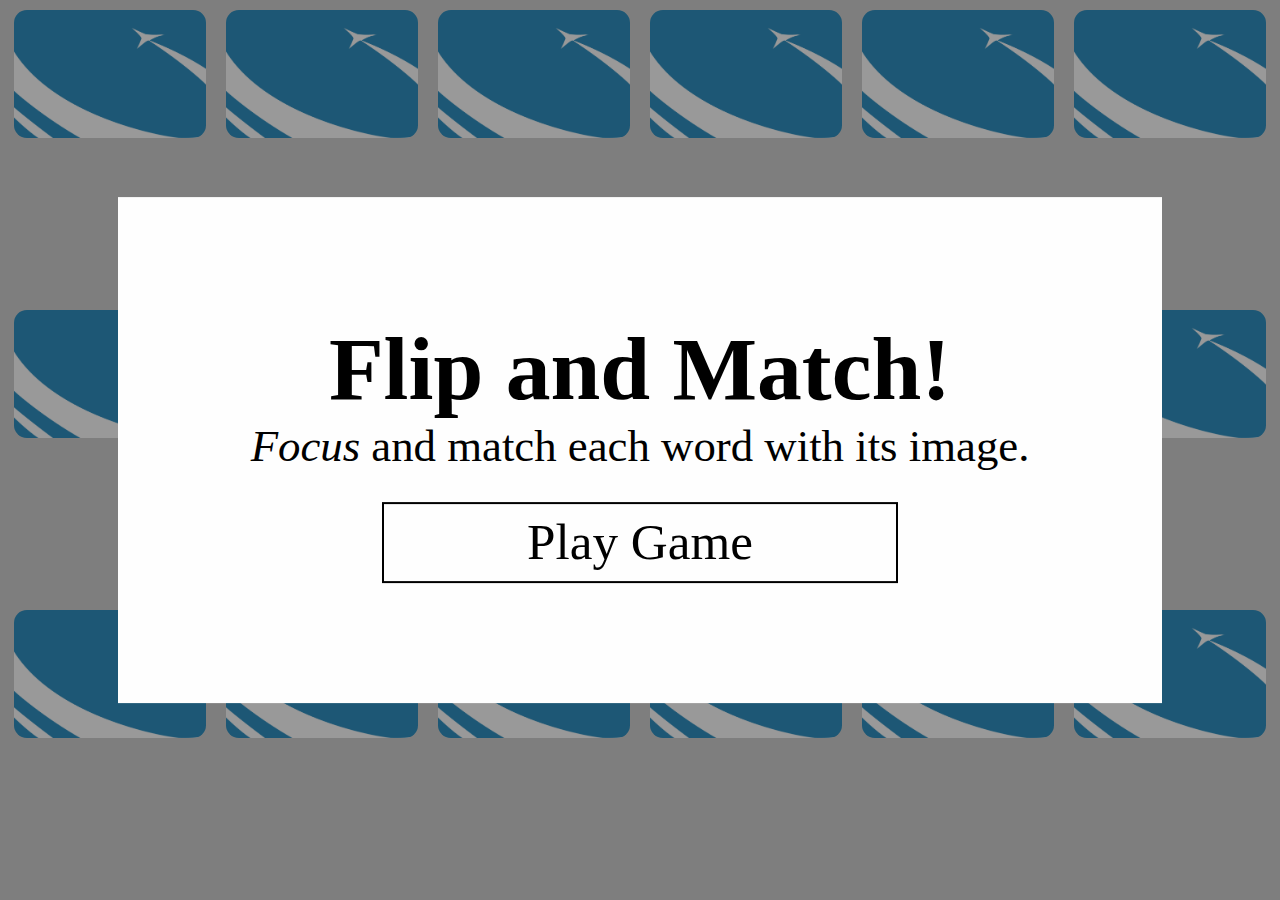
<file: index.html>
<!DOCTYPE html>
<html>

<head>
  <meta charset="UTF-8" />
  <meta name="viewport" content="width=device-width, initial-scale=1" />
  <link rel="stylesheet" type="text/css" href="styles/all.css" media="all" />
  <script src="scripts/jquery-3.2.1.min.js"></script>
  <script src="scripts/activity.js" type="text/javascript"></script>
  <link rel="shortcut icon" type="image/png" href="images/cardback.png"/>
  <title>vSocial Match Game</title>
</head>

<body>

<div class="card-container">

  <div class="card-outer">
    <div class="card-inner">
      <div class="card-front">
        <div class="checkmark"></div>
        <div class="cross"></div>
        <div class="card-front-content">front</div>
      </div>
      <div class="card-back">
        <div class="card-back-content">back</div>
      </div>
    </div>
  </div>

  <div class="card-outer">
    <div class="card-inner">
      <div class="card-front">
        <div class="checkmark"></div>
        <div class="cross"></div>
        <div class="card-front-content">front</div>
      </div>
      <div class="card-back">
        <div class="card-back-content">back</div>
      </div>
    </div>
  </div>

  <div class="card-outer">
    <div class="card-inner">
      <div class="card-front">
        <div class="checkmark"></div>
        <div class="cross"></div>
        <div class="card-front-content">front</div>
      </div>
      <div class="card-back">
        <div class="card-back-content">back</div>
      </div>
    </div>
  </div>

  <div class="card-outer">
    <div class="card-inner">
      <div class="card-front">
        <div class="checkmark"></div>
        <div class="cross"></div>
        <div class="card-front-content">front</div>
      </div>
      <div class="card-back">
        <div class="card-back-content">back</div>
      </div>
    </div>
  </div>

  <div class="card-outer">
    <div class="card-inner">
      <div class="card-front">
        <div class="checkmark"></div>
        <div class="cross"></div>
        <div class="card-front-content">front</div>
      </div>
      <div class="card-back">
        <div class="card-back-content">back</div>
      </div>
    </div>
  </div>

  <div class="card-outer">
    <div class="card-inner">
      <div class="card-front">
        <div class="checkmark"></div>
        <div class="cross"></div>
        <div class="card-front-content">front</div>
      </div>
      <div class="card-back">
        <div class="card-back-content">back</div>
      </div>
    </div>
  </div>

  <div class="card-outer">
    <div class="card-inner">
      <div class="card-front">
        <div class="checkmark"></div>
        <div class="cross"></div>
        <div class="card-front-content">front</div>
      </div>
      <div class="card-back">
        <div class="card-back-content">back</div>
      </div>
    </div>
  </div>

  <div class="card-outer">
    <div class="card-inner">
      <div class="card-front">
        <div class="checkmark"></div>
        <div class="cross"></div>
        <div class="card-front-content">front</div>
      </div>
      <div class="card-back">
        <div class="card-back-content">back</div>
      </div>
    </div>
  </div>

  <div class="card-outer">
    <div class="card-inner">
      <div class="card-front">
        <div class="checkmark"></div>
        <div class="cross"></div>
        <div class="card-front-content">front</div>
      </div>
      <div class="card-back">
        <div class="card-back-content">back</div>
      </div>
    </div>
  </div>

  <div class="card-outer">
    <div class="card-inner">
      <div class="card-front">
        <div class="checkmark"></div>
        <div class="cross"></div>
        <div class="card-front-content">front</div>
      </div>
      <div class="card-back">
        <div class="card-back-content">back</div>
      </div>
    </div>
  </div>

  <div class="card-outer">
    <div class="card-inner">
      <div class="card-front">
        <div class="checkmark"></div>
        <div class="cross"></div>
        <div class="card-front-content">front</div>
      </div>
      <div class="card-back">
        <div class="card-back-content">back</div>
      </div>
    </div>
  </div>

  <div class="card-outer">
    <div class="card-inner">
      <div class="card-front">
        <div class="checkmark"></div>
        <div class="cross"></div>
        <div class="card-front-content">front</div>
      </div>
      <div class="card-back">
        <div class="card-back-content">back</div>
      </div>
    </div>
  </div>

  <div class="card-outer">
    <div class="card-inner">
      <div class="card-front">
        <div class="checkmark"></div>
        <div class="cross"></div>
        <div class="card-front-content">front</div>
      </div>
      <div class="card-back">
        <div class="card-back-content">back</div>
      </div>
    </div>
  </div>

  <div class="card-outer">
    <div class="card-inner">
      <div class="card-front">
        <div class="checkmark"></div>
        <div class="cross"></div>
        <div class="card-front-content">front</div>
      </div>
      <div class="card-back">
        <div class="card-back-content">back</div>
      </div>
    </div>
  </div>

  <div class="card-outer">
    <div class="card-inner">
      <div class="card-front">
        <div class="checkmark"></div>
        <div class="cross"></div>
        <div class="card-front-content">front</div>
      </div>
      <div class="card-back">
        <div class="card-back-content">back</div>
      </div>
    </div>
  </div>

  <div class="card-outer">
    <div class="card-inner">
      <div class="card-front">
        <div class="checkmark"></div>
        <div class="cross"></div>
        <div class="card-front-content">front</div>
      </div>
      <div class="card-back">
        <div class="card-back-content">back</div>
      </div>
    </div>
  </div>

  <div class="card-outer">
    <div class="card-inner">
      <div class="card-front">
        <div class="checkmark"></div>
        <div class="cross"></div>
        <div class="card-front-content">front</div>
      </div>
      <div class="card-back">
        <div class="card-back-content">back</div>
      </div>
    </div>
  </div>

  <div class="card-outer">
    <div class="card-inner">
      <div class="card-front">
        <div class="checkmark"></div>
        <div class="cross"></div>
        <div class="card-front-content">front</div>
      </div>
      <div class="card-back">
        <div class="card-back-content">back</div>
      </div>
    </div>
  </div>

</div>

<div id="gameWonModal" class="modal">
  <div class="modal-content">
    <div id="gameWonModal-header">YOU DID IT!</div>
    <div id="gameWonModal-description">You finished the game in <span id="turnCountLabel">_</span> turns.</div>
    <div id="gameWonModal-button">Play Again</div>
  </div>
</div>

<div id="gameStartModal" class="modal">
  <div class="modal-content">
    <div id="gameStartModal-header">Flip and Match!</div>
    <div id="gameStartModal-description"><i>Focus</i> and match each word with its image.</div>
    <div id="gameStartModal-button">Play Game</div>
  </div>
</div>

<div id="readingTimerMeterContainer">
  <div id="readingTimerMeterBackground"></div>
  <div id="readingTimerMeterForeground"></div>
  <div id="readingTimerMeterText">Reading Time (Click to Skip)</div>
</div>

</body>
</html>
</file>
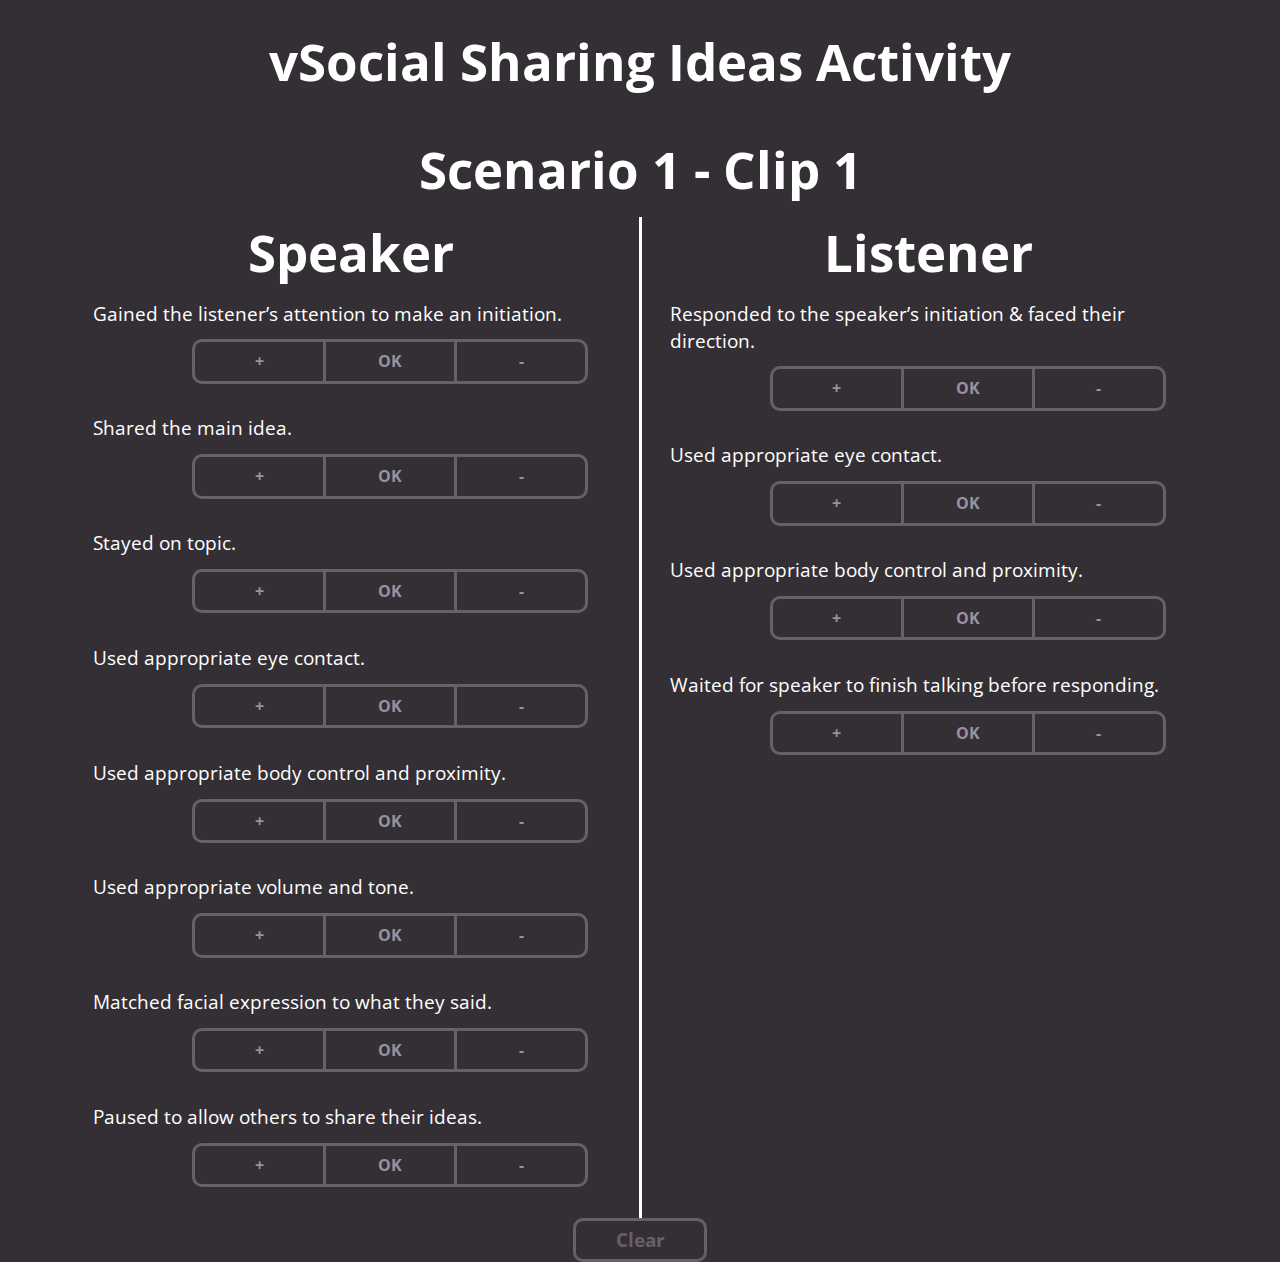
<file: vsocial-ideas-game/index.html>
<!DOCTYPE html>
<html>

<head>
  <meta charset="UTF-8" />
  <meta name="viewport" content="width=device-width, initial-scale=1" />
  <link rel="stylesheet" type="text/css" href="styles/all.css" media="all" />
  <link href="https://fonts.googleapis.com/css?family=Open+Sans&display=swap" rel="stylesheet">
  <script src="scripts/jquery-3.2.1.min.js"></script>
  <script src="scripts/activity.js" type="text/javascript"></script>
  <link rel="shortcut icon" type="image/png" href="images/viman-logo.png"/>
  <title>vSocial Ideas Game</title>
</head>

<body>

  <div class="title">vSocial Sharing Ideas Activity</div>

  <div class="clip-name">Scenario 1 - Clip 1</div>

  <div class="questions-container">

    <div class="speaker-questions">
      <div class="form-title">Speaker</div>

      <div class="question">Gained the listener’s attention to make an initiation.</div>
      <div class="form-container">
        <div class="checkmark"></div>
        <div class="cross"></div>
        <form class="radio-group">
          <input type="radio" id="q1-option-1" name="selector" value="1"><label for="q1-option-1">+</label><input type="radio" id="q1-option-2" name="selector" value="2"><label for="q1-option-2">OK</label><input type="radio" id="q1-option-3" name="selector" value="3"><label for="q1-option-3">-</label>
        </form>
      </div>

      <div class="question">Shared the main idea.</div>
      <div class="form-container">
        <div class="checkmark"></div>
        <div class="cross"></div>
        <form class="radio-group">
          <input type="radio" id="q2-option-1" name="selector" value="1"><label for="q2-option-1">+</label><input type="radio" id="q2-option-2" name="selector" value="2"><label for="q2-option-2">OK</label><input type="radio" id="q2-option-3" name="selector" value="3"><label for="q2-option-3">-</label>
        </form>
      </div>

      <div class="question">Stayed on topic.</div>
      <div class="form-container">
        <div class="checkmark"></div>
        <div class="cross"></div>
        <form class="radio-group">
          <input type="radio" id="q3-option-1" name="selector" value="1"><label for="q3-option-1">+</label><input type="radio" id="q3-option-2" name="selector" value="2"><label for="q3-option-2">OK</label><input type="radio" id="q3-option-3" name="selector" value="3"><label for="q3-option-3">-</label>
        </form>
      </div>

      <div class="question">Used appropriate eye contact.</div>
      <div class="form-container">
        <div class="checkmark"></div>
        <div class="cross"></div>
        <form class="radio-group">
          <input type="radio" id="q4-option-1" name="selector" value="1"><label for="q4-option-1">+</label><input type="radio" id="q4-option-2" name="selector" value="2"><label for="q4-option-2">OK</label><input type="radio" id="q4-option-3" name="selector" value="3"><label for="q4-option-3">-</label>
        </form>
      </div>

      <div class="question">Used appropriate body control and proximity.</div>
      <div class="form-container">
        <div class="checkmark"></div>
        <div class="cross"></div>
        <form class="radio-group">
          <input type="radio" id="q5-option-1" name="selector" value="1"><label for="q5-option-1">+</label><input type="radio" id="q5-option-2" name="selector" value="2"><label for="q5-option-2">OK</label><input type="radio" id="q5-option-3" name="selector" value="3"><label for="q5-option-3">-</label>
        </form>
      </div>

      <div class="question">Used appropriate volume and tone.</div>
      <div class="form-container">
        <div class="checkmark"></div>
        <div class="cross"></div>
        <form class="radio-group">
          <input type="radio" id="q6-option-1" name="selector" value="1"><label for="q6-option-1">+</label><input type="radio" id="q6-option-2" name="selector" value="2"><label for="q6-option-2">OK</label><input type="radio" id="q6-option-3" name="selector" value="3"><label for="q6-option-3">-</label>
        </form>
      </div>

      <div class="question">Matched facial expression to what they said.</div>
      <div class="form-container">
        <div class="checkmark"></div>
        <div class="cross"></div>
        <form class="radio-group">
          <input type="radio" id="q7-option-1" name="selector" value="1"><label for="q7-option-1">+</label><input type="radio" id="q7-option-2" name="selector" value="2"><label for="q7-option-2">OK</label><input type="radio" id="q7-option-3" name="selector" value="3"><label for="q7-option-3">-</label>
        </form>
      </div>

      <div class="question">Paused to allow others to share their ideas.</div>
      <div class="form-container">
        <div class="checkmark"></div>
        <div class="cross"></div>
        <form class="radio-group">
          <input type="radio" id="q8-option-1" name="selector" value="1"><label for="q8-option-1">+</label><input type="radio" id="q8-option-2" name="selector" value="2"><label for="q8-option-2">OK</label><input type="radio" id="q8-option-3" name="selector" value="3"><label for="q8-option-3">-</label>
        </form>
      </div>

    </div>
    <div class="listener-questions">
      <div class="form-title">Listener</div>

      <div class="question">Responded to the speaker’s initiation & faced their direction.</div>
      <div class="form-container">
        <div class="checkmark"></div>
        <div class="cross"></div>
        <form class="radio-group">
          <input type="radio" id="q9-option-1" name="selector" value="1"><label for="q9-option-1">+</label><input type="radio" id="q9-option-2" name="selector" value="2"><label for="q9-option-2">OK</label><input type="radio" id="q9-option-3" name="selector" value="3"><label for="q9-option-3">-</label>
        </form>
      </div>

      <div class="question">Used appropriate eye contact.</div>
      <div class="form-container">
        <div class="checkmark"></div>
        <div class="cross"></div>
        <form class="radio-group">
          <input type="radio" id="q10-option-1" name="selector" value="1"><label for="q10-option-1">+</label><input type="radio" id="q10-option-2" name="selector" value="2"><label for="q10-option-2">OK</label><input type="radio" id="q10-option-3" name="selector" value="3"><label for="q10-option-3">-</label>
        </form>
      </div>

      <div class="question">Used appropriate body control and proximity.</div>
      <div class="form-container">
        <div class="checkmark"></div>
        <div class="cross"></div>
        <form class="radio-group">
          <input type="radio" id="q11-option-1" name="selector" value="1"><label for="q11-option-1">+</label><input type="radio" id="q11-option-2" name="selector" value="2"><label for="q11-option-2">OK</label><input type="radio" id="q11-option-3" name="selector" value="3"><label for="q11-option-3">-</label>
        </form>
      </div>

      <div class="question">Waited for speaker to finish talking before responding.</div>
      <div class="form-container">
        <div class="checkmark"></div>
        <div class="cross"></div>
        <form class="radio-group">
          <input type="radio" id="q12-option-1" name="selector" value="1"><label for="q12-option-1">+</label><input type="radio" id="q12-option-2" name="selector" value="2"><label for="q12-option-2">OK</label><input type="radio" id="q12-option-3" name="selector" value="3"><label for="q12-option-3">-</label>
        </form>
      </div>

    </div>

  </div>

  <div class="clear-button">Clear</div>

  <div hidden class="debug"></div>

  <div class="back-button">&#8249;<div class="back-button-desc">To Clip <span class="previous-clip-number">1</span></div></div>

  <div class="next-button">&#8250;<div class="next-button-desc">To Clip <span class="next-clip-number">2</span></div></div>

  <div class="submit-button">&#8250;<div class="submit-button-desc">Submit</div></div>


</body>

</html>
</file>
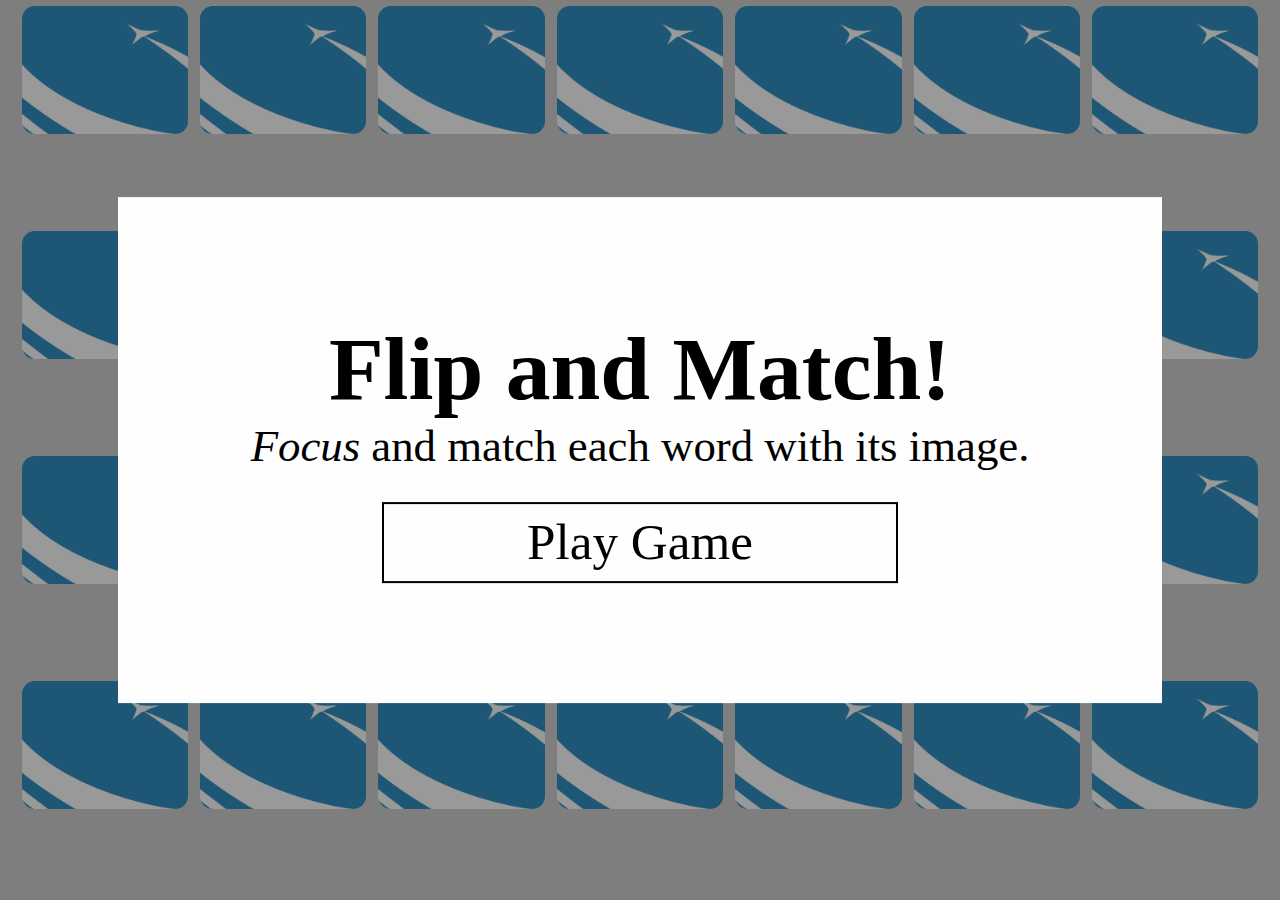
<file: vsocial-match-game/index.html>
<!DOCTYPE html>
<html>

<head>
  <meta charset="UTF-8" />
  <meta name="viewport" content="width=device-width, initial-scale=1" />
  <link rel="stylesheet" type="text/css" href="styles/all.css" media="all" />
  <script src="scripts/jquery-3.2.1.min.js"></script>
  <script src="scripts/activity.js" type="text/javascript"></script>
  <link rel="shortcut icon" type="image/png" href="images/cardback.png"/>
  <title>vSocial Match Game</title>
</head>

<body>

<div class="card-container">

  <div class="card-outer">
    <div class="card-inner">
      <div class="card-front">
        <div class="checkmark"></div>
        <div class="cross"></div>
        <div class="card-front-content">front</div>
      </div>
      <div class="card-back">
        <div class="card-back-content">back</div>
      </div>
    </div>
  </div>


  <div class="card-outer">
    <div class="card-inner">
      <div class="card-front">
        <div class="checkmark"></div>
        <div class="cross"></div>
        <div class="card-front-content">front</div>
      </div>
      <div class="card-back">
        <div class="card-back-content">back</div>
      </div>
    </div>
  </div>

  <div class="card-outer">
    <div class="card-inner">
      <div class="card-front">
        <div class="checkmark"></div>
        <div class="cross"></div>
        <div class="card-front-content">front</div>
      </div>
      <div class="card-back">
        <div class="card-back-content">back</div>
      </div>
    </div>
  </div>

  <div class="card-outer">
    <div class="card-inner">
      <div class="card-front">
        <div class="checkmark"></div>
        <div class="cross"></div>
        <div class="card-front-content">front</div>
      </div>
      <div class="card-back">
        <div class="card-back-content">back</div>
      </div>
    </div>
  </div>

  <div class="card-outer">
    <div class="card-inner">
      <div class="card-front">
        <div class="checkmark"></div>
        <div class="cross"></div>
        <div class="card-front-content">front</div>
      </div>
      <div class="card-back">
        <div class="card-back-content">back</div>
      </div>
    </div>
  </div>

  <div class="card-outer">
    <div class="card-inner">
      <div class="card-front">
        <div class="checkmark"></div>
        <div class="cross"></div>
        <div class="card-front-content">front</div>
      </div>
      <div class="card-back">
        <div class="card-back-content">back</div>
      </div>
    </div>
  </div>

  <div class="card-outer">
    <div class="card-inner">
      <div class="card-front">
        <div class="checkmark"></div>
        <div class="cross"></div>
        <div class="card-front-content">front</div>
      </div>
      <div class="card-back">
        <div class="card-back-content">back</div>
      </div>
    </div>
  </div>

  <div class="card-outer">
    <div class="card-inner">
      <div class="card-front">
        <div class="checkmark"></div>
        <div class="cross"></div>
        <div class="card-front-content">front</div>
      </div>
      <div class="card-back">
        <div class="card-back-content">back</div>
      </div>
    </div>
  </div>

  <div class="blank-card-outer"></div>

  <div class="blank-card-outer"></div>

  <div class="blank-card-outer"></div>

  <div class="blank-card-outer"></div>

  <div class="blank-card-outer"></div>

  <div class="card-outer">
    <div class="card-inner">
      <div class="card-front">
        <div class="checkmark"></div>
        <div class="cross"></div>
        <div class="card-front-content">front</div>
      </div>
      <div class="card-back">
        <div class="card-back-content">back</div>
      </div>
    </div>
  </div>

  <div class="card-outer">
    <div class="card-inner">
      <div class="card-front">
        <div class="checkmark"></div>
        <div class="cross"></div>
        <div class="card-front-content">front</div>
      </div>
      <div class="card-back">
        <div class="card-back-content">back</div>
      </div>
    </div>
  </div>

  <div class="blank-card-outer"></div>

  <div class="blank-card-outer"></div>

  <div class="blank-card-outer"></div>

  <div class="blank-card-outer"></div>

  <div class="blank-card-outer"></div>

  <div class="card-outer">
    <div class="card-inner">
      <div class="card-front">
        <div class="checkmark"></div>
        <div class="cross"></div>
        <div class="card-front-content">front</div>
      </div>
      <div class="card-back">
        <div class="card-back-content">back</div>
      </div>
    </div>
  </div>

  <div class="card-outer">
    <div class="card-inner">
      <div class="card-front">
        <div class="checkmark"></div>
        <div class="cross"></div>
        <div class="card-front-content">front</div>
      </div>
      <div class="card-back">
        <div class="card-back-content">back</div>
      </div>
    </div>
  </div>

  <div class="card-outer">
    <div class="card-inner">
      <div class="card-front">
        <div class="checkmark"></div>
        <div class="cross"></div>
        <div class="card-front-content">front</div>
      </div>
      <div class="card-back">
        <div class="card-back-content">back</div>
      </div>
    </div>
  </div>

  <div class="card-outer">
    <div class="card-inner">
      <div class="card-front">
        <div class="checkmark"></div>
        <div class="cross"></div>
        <div class="card-front-content">front</div>
      </div>
      <div class="card-back">
        <div class="card-back-content">back</div>
      </div>
    </div>
  </div>

  <div class="card-outer">
    <div class="card-inner">
      <div class="card-front">
        <div class="checkmark"></div>
        <div class="cross"></div>
        <div class="card-front-content">front</div>
      </div>
      <div class="card-back">
        <div class="card-back-content">back</div>
      </div>
    </div>
  </div>

  <div class="card-outer">
    <div class="card-inner">
      <div class="card-front">
        <div class="checkmark"></div>
        <div class="cross"></div>
        <div class="card-front-content">front</div>
      </div>
      <div class="card-back">
        <div class="card-back-content">back</div>
      </div>
    </div>
  </div>

  <div class="card-outer">
    <div class="card-inner">
      <div class="card-front">
        <div class="checkmark"></div>
        <div class="cross"></div>
        <div class="card-front-content">front</div>
      </div>
      <div class="card-back">
        <div class="card-back-content">back</div>
      </div>
    </div>
  </div>

  <div class="card-outer">
    <div class="card-inner">
      <div class="card-front">
        <div class="checkmark"></div>
        <div class="cross"></div>
        <div class="card-front-content">front</div>
      </div>
      <div class="card-back">
        <div class="card-back-content">back</div>
      </div>
    </div>
  </div>

</div>

<div id="gameWonModal" class="modal">
  <div class="modal-content">
    <div id="gameWonModal-header">YOU DID IT!</div>
    <div id="gameWonModal-description">You finished the game in <span id="turnCountLabel">_</span> turns.</div>
    <div id="gameWonModal-button">Play Again</div>
  </div>
</div>

<div id="gameStartModal" class="modal">
  <div class="modal-content">
    <div id="gameStartModal-header">Flip and Match!</div>
    <div id="gameStartModal-description"><i>Focus</i> and match each word with its image.</div>
    <div id="gameStartModal-button">Play Game</div>
  </div>
</div>

<div id="readingTimerMeterContainer">
  <div id="readingTimerMeterBackground"></div>
  <div id="readingTimerMeterForeground"></div>
  <div id="readingTimerMeterText">Reading Time (Click to Skip)</div>
</div>

</body>
</html>
</file>
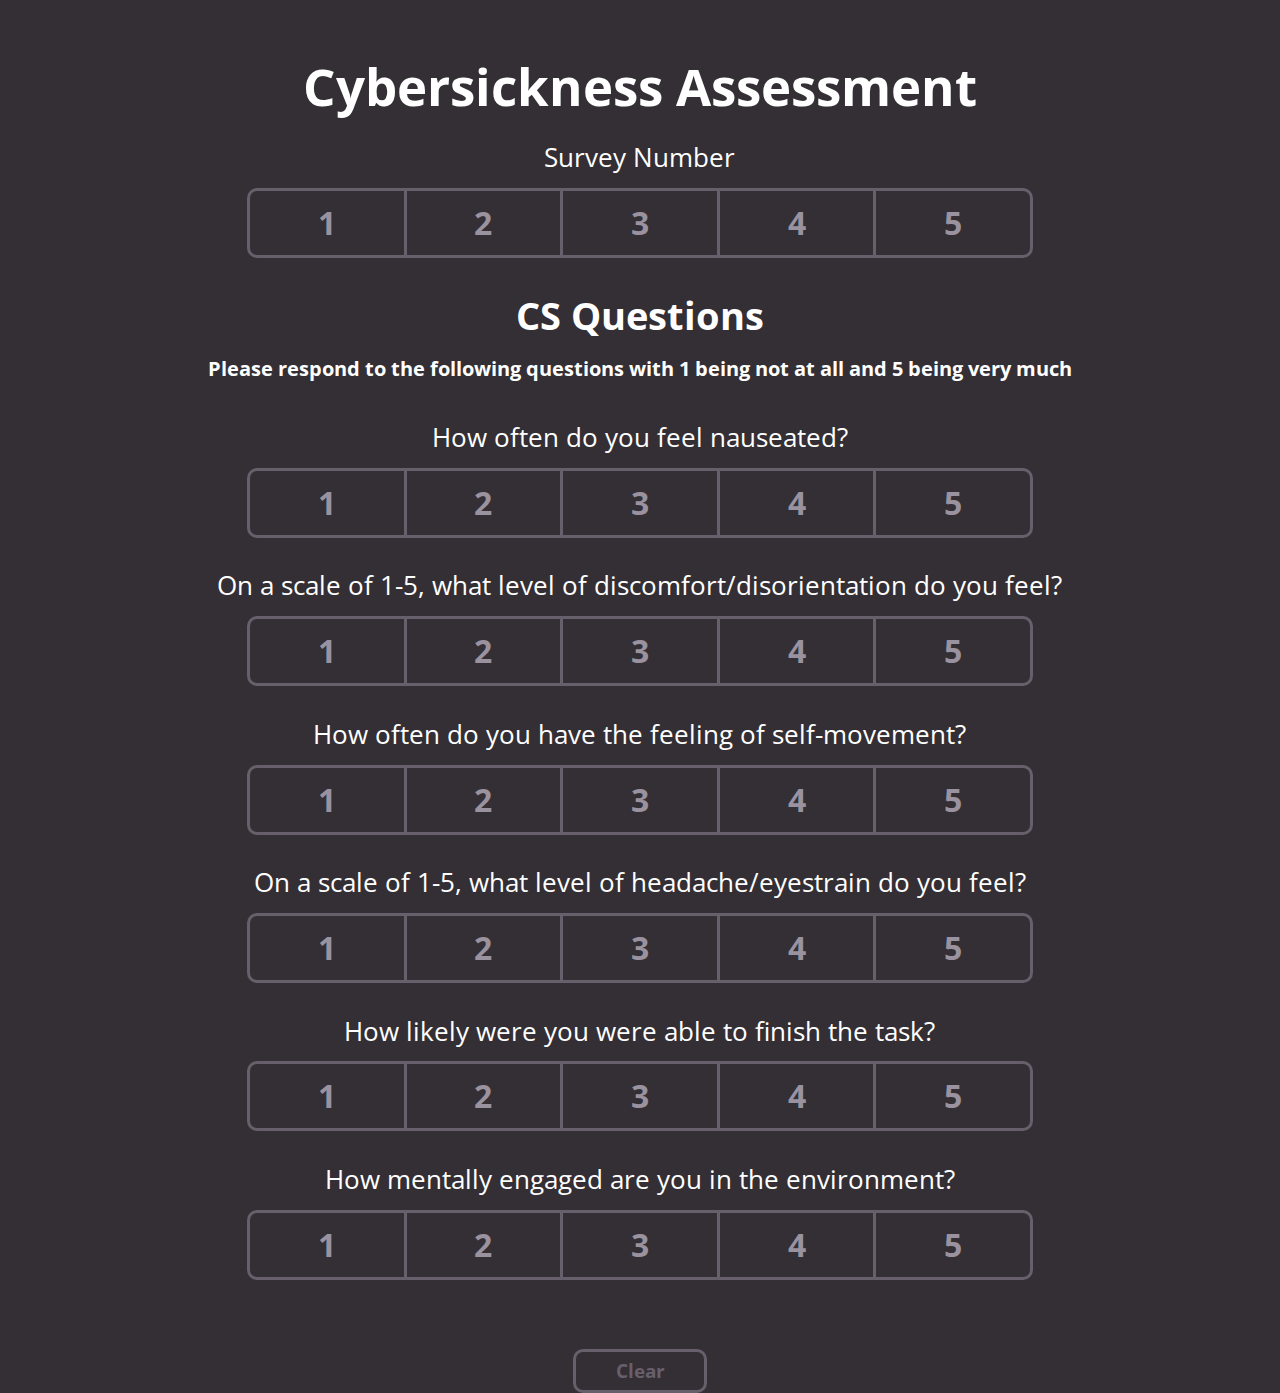
<file: cybersickness-questionnaire-tablet/app.html>
<!DOCTYPE html>
<html>

<head>
  <meta charset="UTF-8" />
  <meta name="viewport" content="width=device-width, initial-scale=1" />
  <link href="https://fonts.googleapis.com/css?family=Open+Sans&display=swap" rel="stylesheet">
  <script src="https://ajax.googleapis.com/ajax/libs/jquery/3.2.1/jquery.min.js"></script>
  <title>vSocial Ideas Game</title>

  <style>
    html, body {
      margin: 0px;
      padding: 0px;
      font-family: 'Open Sans', sans-serif;
      background-color: #332f35;
      -webkit-user-select: none; /* Safari 3.1+ */
      -moz-user-select: none; /* Firefox 2+ */
      -ms-user-select: none; /* IE 10+ */
      user-select: none; /* Standard syntax */
    }

    .title {
      color: white;
      font-size: 4vw;
      font-weight: bold;
      text-align: center;
      margin-top: 4vw;
      margin-bottom: 1.5vw;
    }

    .subtitle {
      color: white;
      font-size: 3vw;
      font-weight: bold;
      text-align: center;
      margin-bottom: 1vw;
    }

    .clip-name {
      color: white;
      font-size: 1.6vw;
      text-align: center;
      font-weight: bold;
      margin-bottom: 3vw;
    }

    .questions-container {
      width: 90%;
      display: flex;
      flex-direction: row;
      margin: auto;
    }

    .speaker-questions {
      flex: 1;
      height: 100%;
      box-sizing: border-box;
      text-align: center;
      color: white;
    }

    .listener-questions {
      flex: 1;
      height: 100%;
      box-sizing: border-box;
      text-align: center;
      color: white;
    }

    .question {
      width: 90%;
      margin: auto;
      font-size: 2vw;
    }

    /* Source: https://codepen.io/skeddles/pen/PbROLK */

    input[type=radio] {
      position: absolute;
      visibility: hidden;
      display: none;
    }

    label {
      color: #9a929e;
      display: inline-block;
      cursor: pointer;
      font-weight: bold;
      font-size: 2.5vw;
      width: 12vw;
      height: 5vw;
      line-height: 5vw;
      text-align: center;
    }

    input[type=radio]:checked + label {
      color: #ccc8ce;
      background: #675f6b;
    }

    label + input[type=radio] + label {
      border-left: solid .3vw #675f6b;
    }

    .radio-group {
      border: solid .3vw #675f6b;
      display: inline-block;
      margin-top: 1vw;
      margin-bottom: 2vw;
      border-radius: 10px;
      overflow: hidden;
      text-align: center;
    }


    #submitButton, #nextButton, #againButton {
      transition: 0.3s all;
      border: solid .3vw #675f6b;
      display: inline-block;
      margin-top: 3vw;
      margin-bottom: 1vw;
      border-radius: 10px;
      overflow: hidden;
      text-align: center;
      background-color: #332f35;
      cursor: pointer;
      color: #9a929e;
      width: 60.8vw;
       height: 5vw;
      font-size: 2.5vw;
      font-weight: bold;
    }

    #againButton {
      display: block;
      margin: auto;
      margin-top: 20%;
    }


    .clear-button {
      transition: 0.3s all;
      width: 10vw;
      height: 3vw;
      border: solid .3vw #675f6b;
      border-radius: 10px;
      margin: auto;
      margin-top: 3vw;
      line-height: 3vw;
      text-align: center;
      color: #675f6b;
      font-size: 1.5vw;
      font-weight: bold;
      cursor: pointer;
    }

    .clear-button:hover {
      border: 3px solid white;
      color: white;
    }

    #submitButton:hover, #nextButton:hover {
      border: 3px solid white;
      color: white;
    }

    .form-container {
      position: relative;
    }

    #submitButton:focus, #nextButton:focus {
      outline: none;
    }

    #part-1-container {

    }

    #part-2-container {
      display: none;
    }

    #part-3-container {
      display: none;
      font-size: 10vw;
      text-align: center;
      width: 100%;
      margin-top: 40%;
      color: white;
    }

  </style>
</head>

<body>

  <div class="title">Cybersickness Assessment</div>

  <div class="questions-container">

    <div class="speaker-questions" id="part-1-container">

      <div class="question">Survey Number</div>
      <div class="form-container">
        <div class="checkmark"></div>
        <div class="cross"></div>
        <form class="radio-group">
          <input type="radio" id="q1-option-1" name="selector" value="1"><label for="q1-option-1">1</label><input type="radio" id="q1-option-2" name="selector" value="2"><label for="q1-option-2">2</label><input type="radio" id="q1-option-3" name="selector" value="3"><label for="q1-option-3">3</label><input type="radio" id="q1-option-4" name="selector" value="4"><label for="q1-option-4">4</label><input type="radio" id="q1-option-5" name="selector" value="5"><label for="q1-option-5">5</label>
        </form>
      </div>

      <!-- New set of questions pertaining to cybersickness -->
      <div class="subtitle">CS Questions</div>
      <div class="clip-name">Please respond to the following questions with 1 being not at all and 5 being very much</div>
      <!-- Question 1 -->
      <div class="question">How often do you feel nauseated?</div>
      <div class="form-container">
        <div class="checkmark"></div>
        <div class="cross"></div>
        <form class="radio-group">
          <input type="radio" id="q2-option-1" name="selector" value="1"><label for="q2-option-1">1</label><input type="radio" id="q2-option-2" name="selector" value="2"><label for="q2-option-2">2</label><input type="radio" id="q2-option-3" name="selector" value="3"><label for="q2-option-3">3</label><input type="radio" id="q2-option-4" name="selector" value="4"><label for="q2-option-4">4</label><input type="radio" id="q2-option-5" name="selector" value="5"><label for="q2-option-5">5</label>
        </form>
      </div>
      <!-- Question 2 -->
      <div class="question">On a scale of 1-5, what level of discomfort/disorientation do you feel?</div>
      <div class="form-container">
        <div class="checkmark"></div>
        <div class="cross"></div>
        <form class="radio-group">
          <input type="radio" id="q3-option-1" name="selector" value="1"><label for="q3-option-1">1</label><input type="radio" id="q3-option-2" name="selector" value="2"><label for="q3-option-2">2</label><input type="radio" id="q3-option-3" name="selector" value="3"><label for="q3-option-3">3</label><input type="radio" id="q3-option-4" name="selector" value="4"><label for="q3-option-4">4</label><input type="radio" id="q3-option-5" name="selector" value="5"><label for="q3-option-5">5</label>
        </form>
      </div>
      <!-- Question 3 -->
      <div class="question">How often do you have the feeling of self-movement?</div>
      <div class="form-container">
        <div class="checkmark"></div>
        <div class="cross"></div>
        <form class="radio-group">
          <input type="radio" id="q4-option-1" name="selector" value="1"><label for="q4-option-1">1</label><input type="radio" id="q4-option-2" name="selector" value="2"><label for="q4-option-2">2</label><input type="radio" id="q4-option-3" name="selector" value="3"><label for="q4-option-3">3</label><input type="radio" id="q4-option-4" name="selector" value="4"><label for="q4-option-4">4</label><input type="radio" id="q4-option-5" name="selector" value="5"><label for="q4-option-5">5</label>
        </form>
      </div>
      <!-- Question 4 -->
      <div class="question">On a scale of 1-5, what level of headache/eyestrain do you feel?</div>
      <div class="form-container">
        <div class="checkmark"></div>
        <div class="cross"></div>
        <form class="radio-group">
          <input type="radio" id="q5-option-1" name="selector" value="1"><label for="q5-option-1">1</label><input type="radio" id="q5-option-2" name="selector" value="2"><label for="q5-option-2">2</label><input type="radio" id="q5-option-3" name="selector" value="3"><label for="q5-option-3">3</label><input type="radio" id="q5-option-4" name="selector" value="4"><label for="q5-option-4">4</label><input type="radio" id="q5-option-5" name="selector" value="5"><label for="q5-option-5">5</label>
        </form>
      </div>
      <!-- Question 5 -->
      <div class="question">How likely were you were able to finish the task?</div>
      <div class="form-container">
        <div class="checkmark"></div>
        <div class="cross"></div>
        <form class="radio-group">
          <input type="radio" id="q6-option-1" name="selector" value="1"><label for="q6-option-1">1</label><input type="radio" id="q6-option-2" name="selector" value="2"><label for="q6-option-2">2</label><input type="radio" id="q6-option-3" name="selector" value="3"><label for="q6-option-3">3</label><input type="radio" id="q6-option-4" name="selector" value="4"><label for="q6-option-4">4</label><input type="radio" id="q6-option-5" name="selector" value="5"><label for="q6-option-5">5</label>
        </form>
      </div>
      <!-- Question 6 -->
      <div class="question">How mentally engaged are you in the environment?</div>
        <div class="form-container">
          <div class="checkmark"></div>
          <div class="cross"></div>
          <form class="radio-group">
            <input type="radio" id="q7-option-1" name="selector" value="1"><label for="q7-option-1">1</label><input type="radio" id="q7-option-2" name="selector" value="2"><label for="q7-option-2">2</label><input type="radio" id="q7-option-3" name="selector" value="3"><label for="q7-option-3">3</label><input type="radio" id="q7-option-4" name="selector" value="4"><label for="q7-option-4">4</label><input type="radio" id="q7-option-5" name="selector" value="5"><label for="q7-option-5">5</label>
          </form>
        </div>

      <!-- 
        <div class="subtitle">Immersion Questions</div>
  
        <div class="clip-name">Please respond to the following questions with 1 being not at all and 5 being very much</div>
  
        <div class="question">How mentally engaged are you in the virtual environment?</div>
        <div class="form-container">
          <div class="checkmark"></div>
          <div class="cross"></div>
          <form class="radio-group">
            <input type="radio" id="q2-option-1" name="selector" value="1"><label for="q2-option-1">1</label><input type="radio" id="q2-option-2" name="selector" value="2"><label for="q2-option-2">2</label><input type="radio" id="q2-option-3" name="selector" value="3"><label for="q2-option-3">3</label><input type="radio" id="q2-option-4" name="selector" value="4"><label for="q2-option-4">4</label><input type="radio" id="q2-option-5" name="selector" value="5"><label for="q2-option-5">5</label>
          </form>
        </div>
  
        <div class="question">How comfortable do you feel in the virtual environment?</div>
        <div class="form-container">
          <div class="checkmark"></div>
          <div class="cross"></div>
          <form class="radio-group">
            <input type="radio" id="q3-option-1" name="selector" value="1"><label for="q3-option-1">1</label><input type="radio" id="q3-option-2" name="selector" value="2"><label for="q3-option-2">2</label><input type="radio" id="q3-option-3" name="selector" value="3"><label for="q3-option-3">3</label><input type="radio" id="q3-option-4" name="selector" value="4"><label for="q3-option-4">4</label><input type="radio" id="q3-option-5" name="selector" value="5"><label for="q3-option-5">5</label>
          </form>
        </div>
  
        <div class="question">How smooth is movement in the virtual environment?</div>
        <div class="form-container">
          <div class="checkmark"></div>
          <div class="cross"></div>
          <form class="radio-group">
            <input type="radio" id="q4-option-1" name="selector" value="1"><label for="q4-option-1">1</label><input type="radio" id="q4-option-2" name="selector" value="2"><label for="q4-option-2">2</label><input type="radio" id="q4-option-3" name="selector" value="3"><label for="q4-option-3">3</label><input type="radio" id="q4-option-4" name="selector" value="4"><label for="q4-option-4">4</label><input type="radio" id="q4-option-5" name="selector" value="5"><label for="q4-option-5">5</label>
          </form>
        </div>
  
        <div class="subtitle">Usability Questions</div>
  
        <div class="clip-name">Please respond to the following questions with 1 being not at all and 5 being very much</div>
  
        <div class="question">Are the controls sensitive to your movement and capable of performing tasks?</div>
        <div class="form-container">
          <div class="checkmark"></div>
          <div class="cross"></div>
          <form class="radio-group">
            <input type="radio" id="q5-option-1" name="selector" value="1"><label for="q5-option-1">1</label><input type="radio" id="q5-option-2" name="selector" value="2"><label for="q5-option-2">2</label><input type="radio" id="q5-option-3" name="selector" value="3"><label for="q5-option-3">3</label><input type="radio" id="q5-option-4" name="selector" value="4"><label for="q5-option-4">4</label><input type="radio" id="q5-option-5" name="selector" value="5"><label for="q5-option-5">5</label>
          </form>
        </div>
  
        <div class="question">Are you able to see the games clearly?</div>
          <div class="form-container">
            <div class="checkmark"></div>
            <div class="cross"></div>
            <form class="radio-group">
              <input type="radio" id="q6-option-1" name="selector" value="1"><label for="q6-option-1">1</label><input type="radio" id="q6-option-2" name="selector" value="2"><label for="q6-option-2">2</label><input type="radio" id="q6-option-3" name="selector" value="3"><label for="q6-option-3">3</label><input type="radio" id="q6-option-4" name="selector" value="4"><label for="q6-option-4">4</label><input type="radio" id="q6-option-5" name="selector" value="5"><label for="q6-option-5">5</label>
            </form>
          </div>
  
          <div class="question">Are you able to hear the sounds in the virtual environment?</div>
          <div class="form-container">
            <div class="checkmark"></div>
            <div class="cross"></div>
            <form class="radio-group">
              <input type="radio" id="q7-option-1" name="selector" value="1"><label for="q7-option-1">1</label><input type="radio" id="q7-option-2" name="selector" value="2"><label for="q7-option-2">2</label><input type="radio" id="q7-option-3" name="selector" value="3"><label for="q7-option-3">3</label><input type="radio" id="q7-option-4" name="selector" value="4"><label for="q7-option-4">4</label><input type="radio" id="q7-option-5" name="selector" value="5"><label for="q7-option-5">5</label>
            </form>
          </div>
      -->

        <div class="form-container">
          <button id="submitButton">Submit</button>
        </div>
    </div>

    <div>
      <div id="part-3-container">Thanks for completing the survey!</div>

      <div id="againButton">Take the Survey Again</div>
    </div>

  </div>

  <div class="clear-button">Clear</div>




  <script>
    $( document ).ready(function() {

      $("#submitButton").hide();

      $("#nextButton").hide();

      $("#againButton").hide();

      if(allAnswered()){
        $("#submitButton").show();
      }

      function clearAnswers() {
        $("input").prop('checked', false);
      }


      var arr = [];
      function allAnswered() {
        var allAnswered = true;
        if ($("#part-1-container").hasClass("completed")) {
          $("#part-2-container").find("form").each(function() {
              if ($(this).serialize() == "") {
                allAnswered = false;
              }
          });
          arr = []
          $("#part-2-container").find('input[type="radio"]:checked').each(function(){
             arr.push($(this).val());
          });
        }
        else {
          $("#part-1-container").find("form").each(function() {
              if ($(this).serialize() == "") {
                allAnswered = false;
              }
          });
          arr = []
          $("#part-1-container").find('input[type="radio"]:checked').each(function(){
             arr.push($(this).val());
          });
        }
        return allAnswered;
      }

      function sendData(scores) {
        // To store data replace send_data.php with any file that sends data to a database

        // request = $.ajax({
        //   url: "send_data.php",
        //   type: "POST",
        //   data: {"scores": scores},
        //   success: function() { }
        // });
      }

      $(".clear-button").click(function() {
        clearAnswers();
        $("#nextButton").hide();
        $("#submitButton").hide();
      });

      $('input').on('change', function() {
        if (allAnswered() && !$("#part-1-container").hasClass("completed")) {
          $("#part-1-container").addClass("completed")
          $("#submitButton").show();
        }
        else if (allAnswered() && $("#part-1-container").hasClass("completed")) {
          $("#submitButton").show();
        }
      });


      var scores = "";
      $("#nextButton").click(function(){
        if (scores.length < 9) {
          scores += arr.join("");
          $("#part-1-container").fadeOut(function(){
            $("#part-2-container").fadeIn();
          });
        }
        console.log(scores);
      });

      $("#submitButton").click(function(){
        if (scores.length < 17) {
          scores += arr.join("");
          // sendData(scores);
          // console.log(scores);
          $("#part-1-container").fadeOut(function(){
            $(".clear-button").hide();
            $("#part-3-container").fadeIn();
            $("#againButton").fadeIn();
          });
        }
      });

      $("#againButton").click(function(){
        location.reload();
      });



    });
  </script>

</body>

</html>
</file>
<file: styles/all.css>
html, body {
  width: 100%;
  height: 100%;
  margin: 0px;
  padding: 0px;
  font-family: "Segoe UI";
  -webkit-user-select: none; /* Safari 3.1+ */
  -moz-user-select: none; /* Firefox 2+ */
  -ms-user-select: none; /* IE 10+ */
  user-select: none; /* Standard syntax */
  overflow-x: hidden;
}

.card-container {
  width: 100%;
  height: 100%;
  background-color: lightgray;
  display: flex;
  flex-direction: row;
  flex-wrap: wrap;
  justify-content: center;
}

.card-outer {
  position: relative;
  background-color: transparent;
  /* width: 21vw;
  height: 14vw; */
  width: 15vw;
  height: 10vw;
  margin: 10px;
  perspective: 1000px;
}

.card-inner {
  position: relative;
  width: 100%;
  height: 100%;
  text-align: center;
  transition: transform 0.8s;
  transform-style: preserve-3d;
}

/* .flipped {
  position: absolute;
  left: 50%;
  top: 50%;
  transform: translate(-50%, -50%);
  z-index: 30;
} */

.flipped .card-inner {
  transform: rotateY(180deg);
}

/* .focused {
  z-index: 5;
} */

/* .focused .card-inner {
  transform: rotateY(180deg) scale(2) translate(100px,100px);
} */

#focused1, #focused2 {
  z-index: 5;
}

#focused1 .card-inner, #focused2 .card-inner {
  cursor: grab;
}

/* Position the front and back side */
.card-front, .card-back {
  position: absolute;
  width: 100%;
  height: 100%;
  backface-visibility: hidden;
  border-radius: 1vw;
}

.card-front {
  color: black;
  background-image: url("../images/cardback.png");
  background-size: cover;
  background-repeat: no-repeat;
  background-position: center;
  cursor: pointer;
}

/* Style the back side */
.card-back {
  position: relative;
  color: white;
  transform: rotateY(180deg);
  background-image: url("../images/background.jpg");
  background-size: cover;
  background-repeat: no-repeat;
  background-position: center;
}

.card-front-content {
  display: none;
}

.card-back-content {
  position: absolute;
  width: 90%;
  /* height: 90%; */
  left: 50%;
  top: 50%;
  transform: translate(-50%, -50%);
  line-height: 1;
  display: inline-block;
  vertical-align: middle;
  line-height: 1;
  display: inline-block;
  vertical-align: middle;
}

.complete {
  transition: 1s all;
  opacity: 0.5;
}

.complete .card-inner {
  transform: none;
}

.checkmark, .cross {
  display: none;
  position: absolute;
  top: 50%;
  left: 50%;
  transform: translate(-50%, -50%) scaleX(-1);
  width: 50%;
  height: 50%;
  z-index: 10;
  background-size: contain;
  background-repeat: no-repeat;
  background-position: center;
}

.checkmark {
  background-image: url("../images/checkmark.png");
}

.cross {
  background-image: url("../images/cross.png");
}

.modal {
  position: fixed;
  z-index: 20;
  left: 0;
  top: 0;
  width: 100%;
  height: 100%;
  overflow: hidden;
  background-color: rgb(0,0,0);
  background-color: rgba(0,0,0,0.4);
}

.modal-content {
  position: absolute;
  left: 50%;
  top: 50%;
  transform: translate(-50%, -50%);
  background-color: #fefefe;
  margin: auto;
  padding: 120px 10px;
  width: 80%;
  /* height: 50%; */
}

/* The Close Button */
.close {
  color: #aaa;
  float: right;
  font-size: 28px;
  font-weight: bold;
}

.close:hover,
.close:focus {
  color: black;
  text-decoration: none;
  cursor: pointer;
}

#gameWonModal {
  display: none;
}

.question1 {
  font-size: 1.3vw;
}

.question2 {
  font-size: 1.15vw;
}

.question3 {
  font-size: 1.8vw;
}

.question4 {
  font-size: 1.8vw;
}

.question5 {
  font-size: 1.4vw;
}

.question6 {
  font-size: 1.2vw;
}

.question7 {
  font-size: 1.6vw;
}

.question8 {
  font-size: 1.5vw;
}

.question9 {
  font-size: 1.4vw;
}

.answer1{
  font-size: 3vw;
}

.answer2{
  font-size: 3vw;
}

.answer3{
  font-size: 1vw;
}

.answer4{
  font-size: 1.4vw;
}

.answer5{
  font-size: 1.4vw;
}

.answer6{
  font-size: 3vw;
}

.answer7{
  font-size: 1.5vw;
}

.answer8{
  font-size: 1.9vw;
}

.answer9{
  font-size: 1.5vw;
}

#gameWonModal-header {
  font-size: 8vw;
  font-weight: bold;
  text-align: center;
}

#gameWonModal-description {
  font-size: 4vw;
  text-align: center;
}

#gameWonModal-button {
  cursor: pointer;
  font-size: 4vw;
  text-align: center;
  border: 2px solid black;
  height: 6vw;
  line-height: 6vw;
  width: 50%;
  margin: auto;
  margin-top: 30px;
}

#gameStartModal-header {
  font-size: 7vw;
  font-weight: bold;
  text-align: center;
}

#gameStartModal-description {
  font-size: 3.5vw;
  text-align: center;
}

#gameStartModal-button {
  cursor: pointer;
  font-size: 4vw;
  text-align: center;
  border: 2px solid black;
  height: 6vw;
  line-height: 6vw;
  width: 50%;
  margin: auto;
  margin-top: 30px;
}

#readingTimerMeterContainer {
  display: none;
  position: absolute;
  bottom: 100px;
  left: 50%;
  transform: translateX(-50%);
  width: 50%;
  height: 4vw;
  background-color: pink;
  border-radius: 1vw;
  overflow: hidden;
}

#readingTimerMeterText {
  position: absolute;
  left: 0px;
  top: 0px;
  width: 100%;
  height: 100%;
  color: black;
  font-weight: bold;
  text-align: center;
  font-size: 2.5vw;
  line-height: 4vw;
}

#readingTimerMeterBackground {
  position: absolute;
  left: 0px;
  top: 0px;
  width: 100%;
  height: 100%;
  background-color: white;
}

#readingTimerMeterForeground {
  position: absolute;
  left: 0px;
  top: 0px;
  width: 50%;
  height: 100%;
  background-color: #46ad51;
}
</file>
<file: vsocial-ideas-game/styles/all.css>
html, body {
  margin: 0px;
  padding: 0px;
  font-family: 'Open Sans', sans-serif;
  background-color: #332f35;
  -webkit-user-select: none; /* Safari 3.1+ */
  -moz-user-select: none; /* Firefox 2+ */
  -ms-user-select: none; /* IE 10+ */
  user-select: none; /* Standard syntax */
}

.title {
  color: white;
  font-size: 4vw;
  font-weight: bold;
  text-align: center;
  margin-top: 2vw;
  margin-bottom: 3vw;
}

.clip-name {
  color: white;
  font-size: 4vw;
  text-align: center;
  font-weight: bold;
  margin-bottom: 1vw;
}

.questions-container {
  width: 90%;
  display: flex;
  flex-direction: row;
  margin: auto;
}

.speaker-questions {
  flex: 1;
  height: 100%;
  border-right: 3px solid white;
  box-sizing: border-box;
  color: white;
}

.listener-questions {
  flex: 1;
  height: 100%;
  box-sizing: border-box;
  color: white;
}

.form-title {
  font-size: 4vw;
  font-weight: bold;
  text-align: center;
  margin-bottom: 1vw;
}

.question {
  width: 90%;
  margin: auto;
  font-size: 1.5vw;
}

/* Source: https://codepen.io/skeddles/pen/PbROLK */

input[type=radio] {
  position: absolute;
  visibility: hidden;
  display: none;
}

label {
  color: #9a929e;
  display: inline-block;
  cursor: pointer;
  font-weight: bold;
  width: 10vw;
  height: 3vw;
  line-height: 3vw;
  text-align: center;
}

input[type=radio]:checked + label {
  color: #ccc8ce;
  background: #675f6b;
}

label + input[type=radio] + label {
  border-left: solid 3px #675f6b;
}

.radio-group {
  border: solid 3px #675f6b;
  display: inline-block;
  margin-left: 10vw;
  margin-top: 1vw;
  margin-bottom: 2vw;
  border-radius: 10px;
  overflow: hidden;
}

.clear-button {
  transition: 0.3s all;
  width: 10vw;
  height: 3vw;
  border: 3px solid #675f6b;
  border-radius: 10px;
  margin: auto;
  line-height: 3vw;
  text-align: center;
  color: #675f6b;
  font-size: 1.5vw;
  font-weight: bold;
  cursor: pointer;
}

.debug {
  color: white;
}

.clear-button:hover {
  border: 3px solid white;
  color: white;
}

.back-button {
  display: none;
  width: 6vw;
  height: 10vw;
  line-height: 8vw;
  position: fixed;
  bottom: 5vw;
  left: 0px;
  font-size: 5vw;
  color: white;
  text-align: center;
  background-color: #675f6b;
  border-top-right-radius: 1vw;
  border-bottom-right-radius: 1vw;
}

.back-button:hover {
  cursor: pointer;
}

.back-button-desc {
  font-size: 1vw;
  color: white;
  width: 100%;
  height: 5vw;
  position: absolute;
  bottom: 1vw;
  left: 0vw;
}

.next-button, .submit-button {
  display: none;
  width: 6vw;
  height: 10vw;
  line-height: 8vw;
  position: fixed;
  bottom: 5vw;
  right: 0px;
  font-size: 5vw;
  color: white;
  text-align: center;
  background-color: #675f6b;
  border-top-left-radius: 1vw;
  border-bottom-left-radius: 1vw;
}

.next-button:hover, .submit-button:hover {
  cursor: pointer;
}

.next-button-desc, .submit-button-desc {
  font-size: 1vw;
  color: white;
  width: 100%;
  height: 5vw;
  position: absolute;
  bottom: 1vw;
  left: 0vw;
}

.form-container {
  position: relative;
}

.checkmark {
  display: none;
  position: absolute;
  width: 10vw;
  height: 5vw;
  background-image: url("../images/checkmark.png");
  background-size: 20%;
  background-repeat: no-repeat;
  background-position: center;
}

.cross {
  display: none;
  position: absolute;
  width: 10vw;
  height: 5vw;
  background-image: url("../images/cross.png");
  background-size: 25%;
  background-repeat: no-repeat;
  background-position: center;
}
</file>
<file: vsocial-match-game/styles/all.css>
html, body {
  width: 100%;
  height: 100%;
  margin: 0px;
  padding: 0px;
  font-family: "Segoe UI";
  -webkit-user-select: none; /* Safari 3.1+ */
  -moz-user-select: none; /* Firefox 2+ */
  -ms-user-select: none; /* IE 10+ */
  user-select: none; /* Standard syntax */
  overflow-x: hidden;
}

.card-container {
  width: 100%;
  height: 100%;
  background-color: lightgray;
  display: flex;
  flex-direction: row;
  flex-wrap: wrap;
  justify-content: center;
}

.card-outer, .blank-card-outer {
  position: relative;
  background-color: transparent;
  /* width: 21vw;
  height: 14vw; */
  width: 13vw;
  height: 10vw;
  margin: 6px;
  perspective: 1000px;  
}

.card-inner {
  position: relative;
  width: 100%;
  height: 100%;
  text-align: center;
  transition: transform 0.8s;
  transform-style: preserve-3d;
}

/* .flipped {
  position: absolute;
  left: 50%;
  top: 50%;
  transform: translate(-50%, -50%);
  z-index: 30;
} */

.flipped .card-inner {
  transform: rotateY(180deg);
}

/* .focused {
  z-index: 5;
} */

/* .focused .card-inner {
  transform: rotateY(180deg) scale(2) translate(100px,100px);
} */

#focused1, #focused2 {
  z-index: 5;
}

#focused1 .card-inner, #focused2 .card-inner {
  cursor: grab;
}

/* Position the front and back side */
.card-front, .card-back {
  position: absolute;
  width: 100%;
  height: 100%;
  backface-visibility: hidden;
  border-radius: 1vw;
}

.card-front {
  color: black;
  background-image: url("../images/cardback.png");
  background-size: cover;
  background-repeat: no-repeat;
  background-position: center;
  cursor: pointer;
}

/* Style the back side */
.card-back {
  position: relative;
  color: white;
  transform: rotateY(180deg);
  background-image: url("../images/background.jpg");
  background-size: cover;
  background-repeat: no-repeat;
  background-position: center;
}

.card-front-content {
  display: none;
}

.card-back-content {
  position: absolute;
  width: 90%;
  /* height: 90%; */
  left: 50%;
  top: 50%;
  transform: translate(-50%, -50%);
  line-height: 1;
  display: inline-block;
  vertical-align: middle;
  line-height: 1;
  display: inline-block;
  vertical-align: middle;
}

.complete {
  transition: 1s all;
  opacity: 0.5;
}

.complete .card-inner {
  transform: none;
}

.checkmark, .cross {
  display: none;
  position: absolute;
  top: 50%;
  left: 50%;
  transform: translate(-50%, -50%) scaleX(-1);
  width: 50%;
  height: 50%;
  z-index: 10;
  background-size: contain;
  background-repeat: no-repeat;
  background-position: center;
}

.checkmark {
  background-image: url("../images/checkmark.png");
}

.cross {
  background-image: url("../images/cross.png");
}

.modal {
  position: fixed;
  z-index: 20;
  left: 0;
  top: 0;
  width: 100%;
  height: 100%;
  overflow: hidden;
  background-color: rgb(0,0,0);
  background-color: rgba(0,0,0,0.4);
}

.modal-content {
  position: absolute;
  left: 50%;
  top: 50%;
  transform: translate(-50%, -50%);
  background-color: #fefefe;
  margin: auto;
  padding: 120px 10px;
  width: 80%;
  /* height: 50%; */
}

/* The Close Button */
.close {
  color: #aaa;
  float: right;
  font-size: 28px;
  font-weight: bold;
}

.close:hover,
.close:focus {
  color: black;
  text-decoration: none;
  cursor: pointer;
}

#gameWonModal {
  display: none;
}

.question1 {
  font-size: 1.3vw;
}

.question2 {
  font-size: 1.15vw;
}

.question3 {
  font-size: 1.8vw;
}

.question4 {
  font-size: 1.8vw;
}

.question5 {
  font-size: 1.4vw;
}

.question6 {
  font-size: 1.2vw;
}

.question7 {
  font-size: 1.6vw;
}

.question8 {
  font-size: 1.5vw;
}

.question9 {
  font-size: 1.4vw;
}

.answer1{
  font-size: 3vw;
}

.answer2{
  font-size: 3vw;
}

.answer3{
  font-size: 1vw;
}

.answer4{
  font-size: 1.4vw;
}

.answer5{
  font-size: 1.4vw;
}

.answer6{
  font-size: 3vw;
}

.answer7{
  font-size: 1.5vw;
}

.answer8{
  font-size: 1.9vw;
}

.answer9{
  font-size: 1.5vw;
}

#gameWonModal-header {
  font-size: 8vw;
  font-weight: bold;
  text-align: center;
}

#gameWonModal-description {
  font-size: 4vw;
  text-align: center;
}

#gameWonModal-button {
  cursor: pointer;
  font-size: 4vw;
  text-align: center;
  border: 2px solid black;
  height: 6vw;
  line-height: 6vw;
  width: 50%;
  margin: auto;
  margin-top: 30px;
}

#gameStartModal-header {
  font-size: 7vw;
  font-weight: bold;
  text-align: center;
}

#gameStartModal-description {
  font-size: 3.5vw;
  text-align: center;
}

#gameStartModal-button {
  cursor: pointer;
  font-size: 4vw;
  text-align: center;
  border: 2px solid black;
  height: 6vw;
  line-height: 6vw;
  width: 50%;
  margin: auto;
  margin-top: 30px;
}

#readingTimerMeterContainer {
  display: none;
  position: absolute;
  bottom: 100px;
  left: 50%;
  transform: translateX(-50%);
  width: 50%;
  height: 4vw;
  background-color: pink;
  border-radius: 1vw;
  overflow: hidden;
}

#readingTimerMeterText {
  position: absolute;
  left: 0px;
  top: 0px;
  width: 100%;
  height: 100%;
  color: black;
  font-weight: bold;
  text-align: center;
  font-size: 2.5vw;
  line-height: 4vw;
}

#readingTimerMeterBackground {
  position: absolute;
  left: 0px;
  top: 0px;
  width: 100%;
  height: 100%;
  background-color: white;
}

#readingTimerMeterForeground {
  position: absolute;
  left: 0px;
  top: 0px;
  width: 50%;
  height: 100%;
  background-color: #46ad51;
}
</file>
